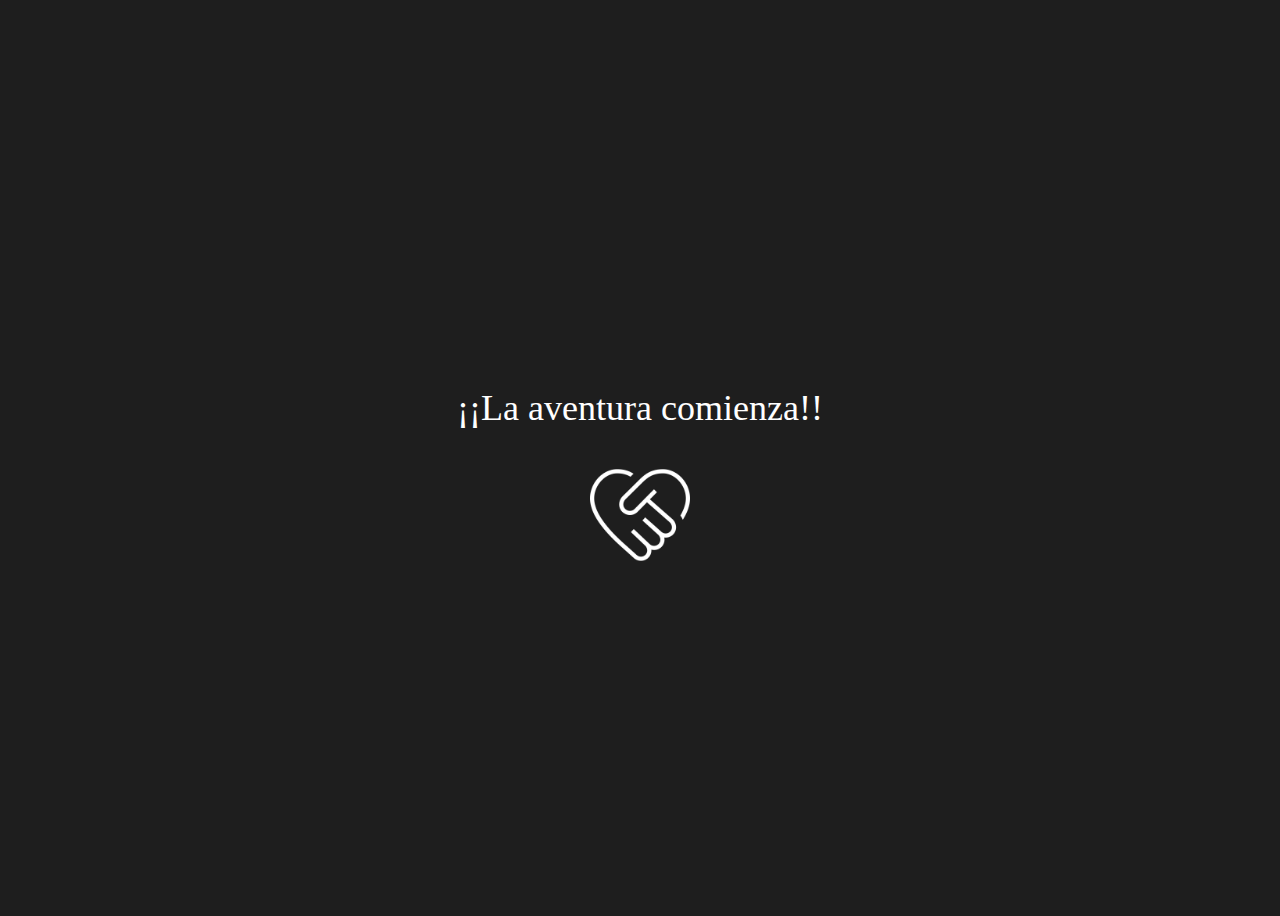
<file: Index.html>
<!-- pagina_espera.html -->
<!DOCTYPE html>
<html lang="es">
<head>
    <meta charset="UTF-8">
    <meta name="viewport" content="width=device-width, initial-scale=1.0">
    <title>Nuestro Matrimonio</title>
    <link rel="stylesheet" href="Estilo_Espera.css">
</head>
<body>
  <body>
    <p class="texto-espera">¡¡La aventura comienza!!</p>
    <img src="Fotos/Manos.png" alt="Corazón" class="imagen-espera">

<script src="Espera.js"></script>

</body>
</html>
</file>
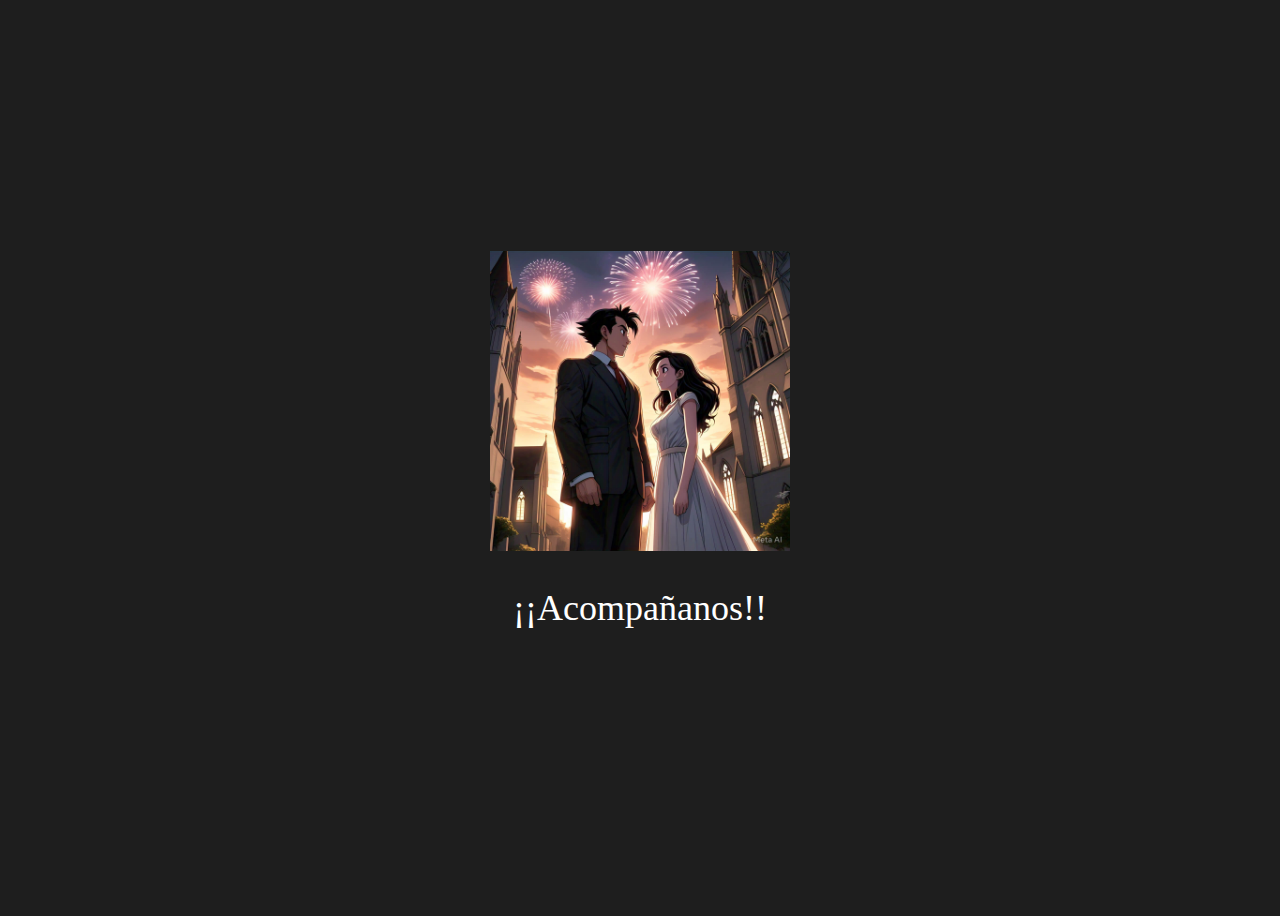
<file: Espera_1.html>
<!-- pagina_espera.html -->
<!DOCTYPE html>
<html lang="es">
<head>
    <meta charset="UTF-8">
    <meta name="viewport" content="width=device-width, initial-scale=1.0">
    <title>Nuestro Matrimonio</title>
    <link rel="stylesheet" href="Estilo_Espera.css">
</head>
<body>
  <body>
    <img src="Fotos/Espera_1.jpeg" alt="Espera" class="imagen-espera_1">
    <p class="texto-espera">¡¡Acompañanos!!</p>
<script src="Espera_1.js"></script>
</body>
</html>
</file>
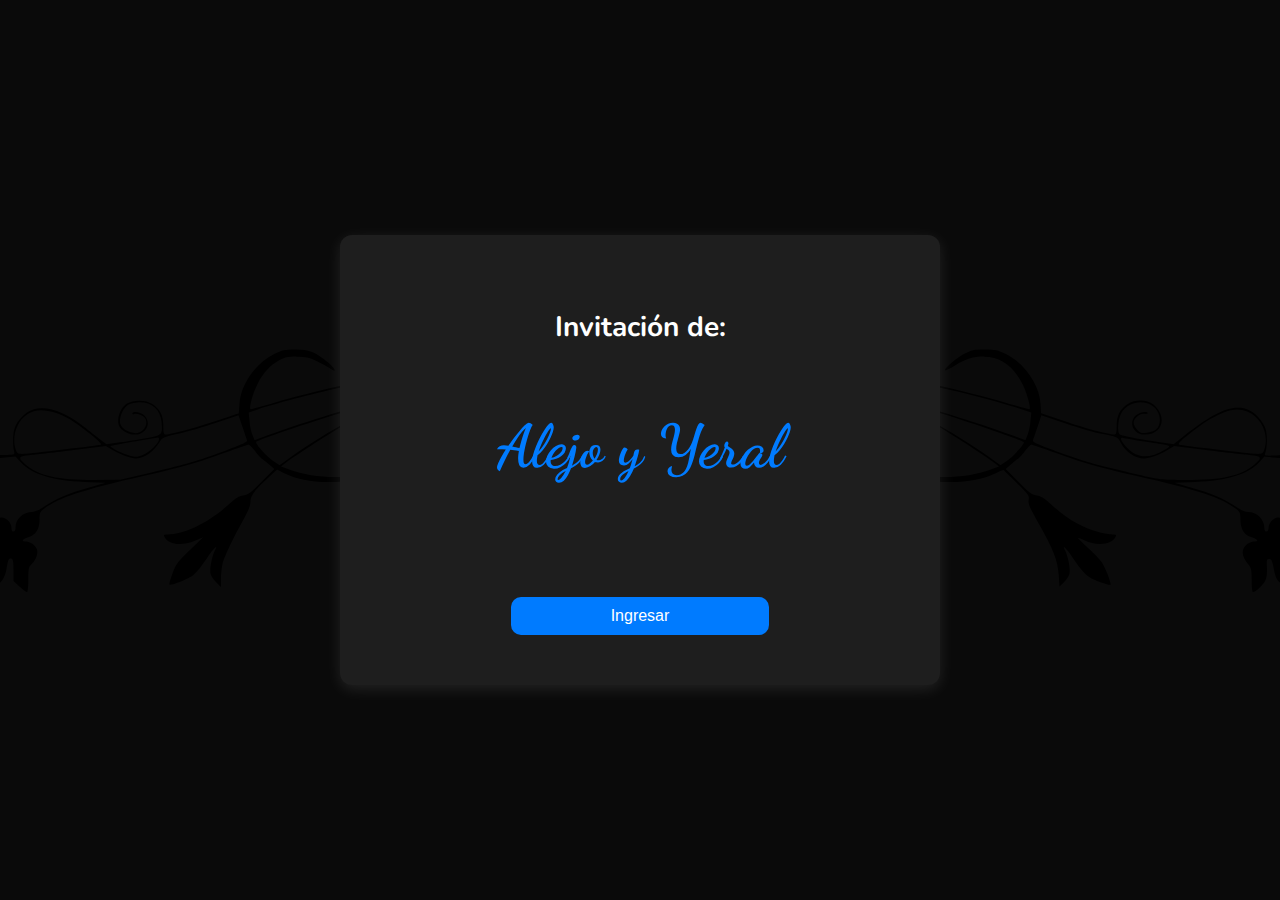
<file: Inicio.html>
<!DOCTYPE html>
<html lang="es">
<head>
    <meta charset="UTF-8">
    <meta name="viewport" content="width=device-width, initial-scale=1.0">
    <link rel="stylesheet" href="Estilo.css">
    <link rel="preconnect" href="https://fonts.googleapis.com">
    <link rel="preconnect" href="https://fonts.gstatic.com" crossorigin>
    <link href="https://fonts.googleapis.com/css2?family=Dancing+Script:wght@400..700&family=Nunito:ital,wght@0,200..1000;1,200..1000&display=swap" rel="stylesheet">
    <title>Nuestra boda</title>
</head>
<body>

      <div class="container">
        <h2>Invitación de:</h2>
        <h1>Alejo y Yeral</h1>
        <a href="Espera_1.html" class="button">Ingresar</a>
    </div>

</body>
</html>
</file>
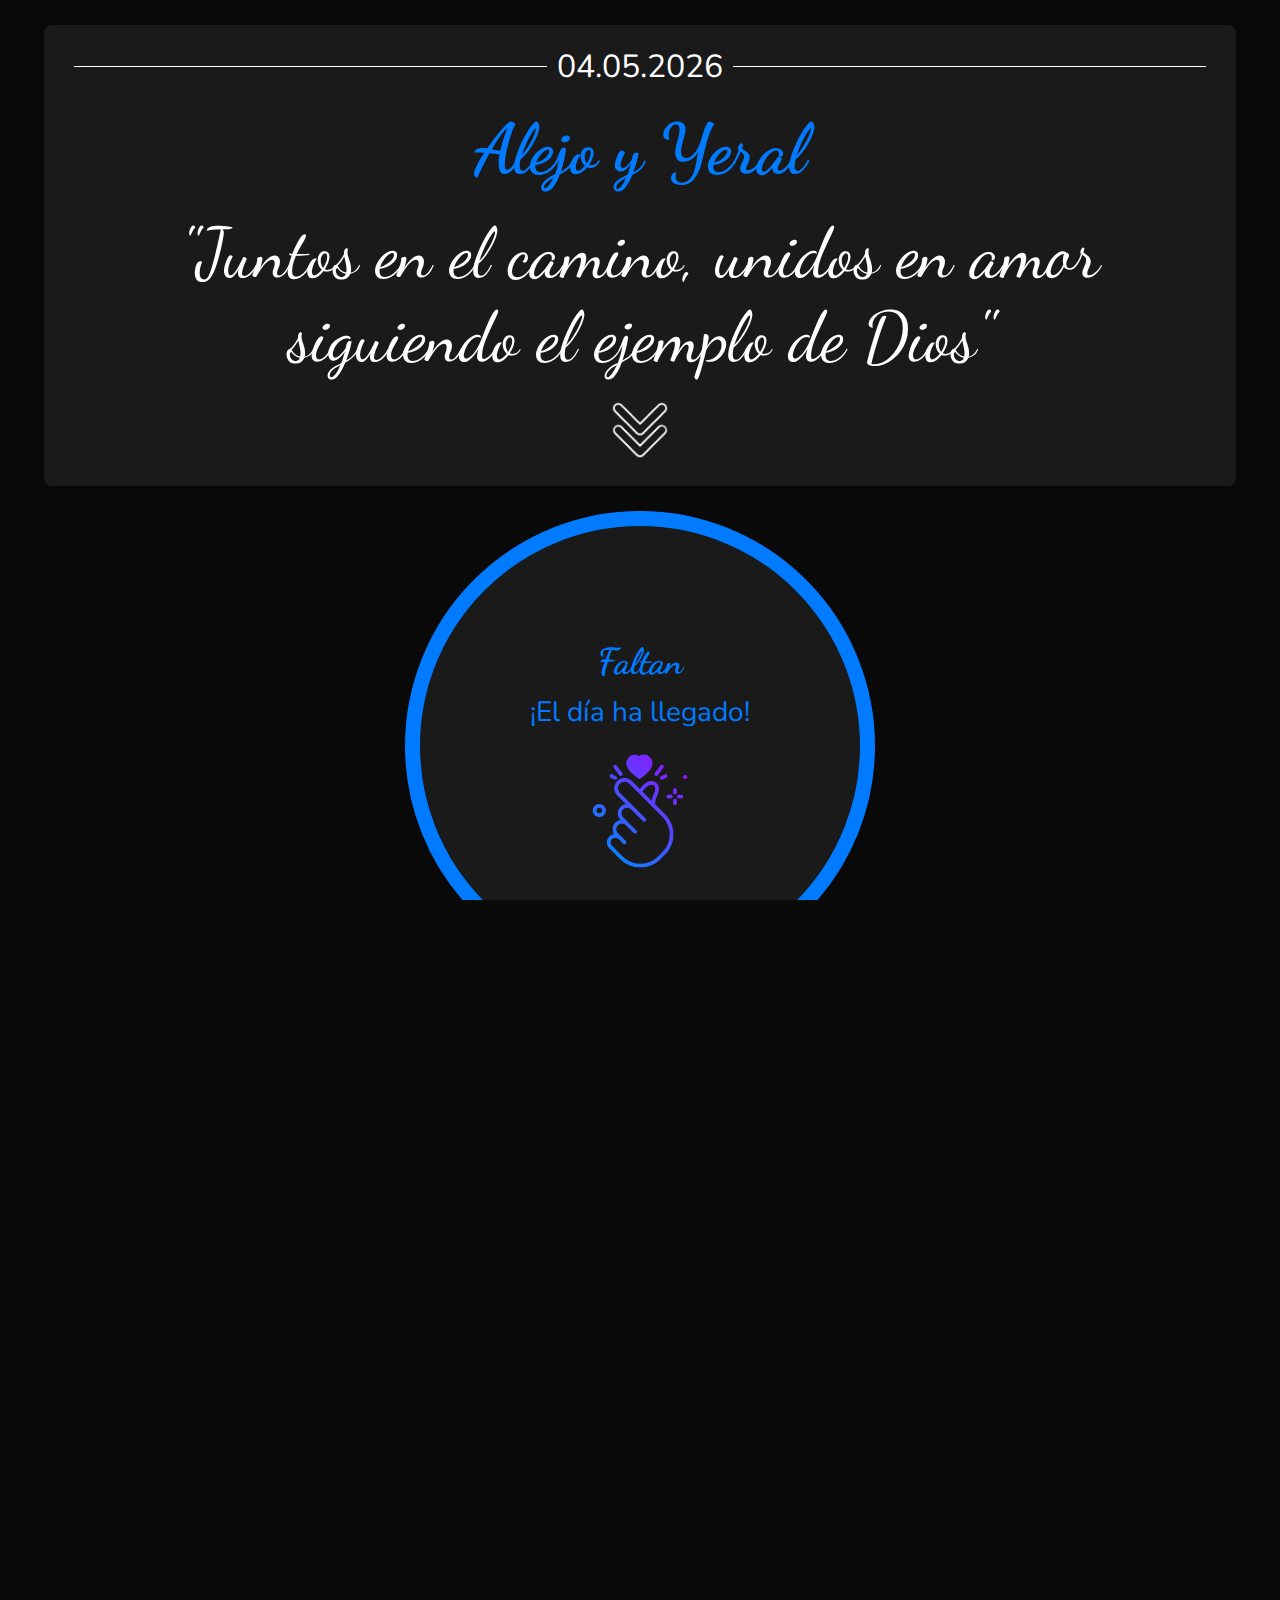
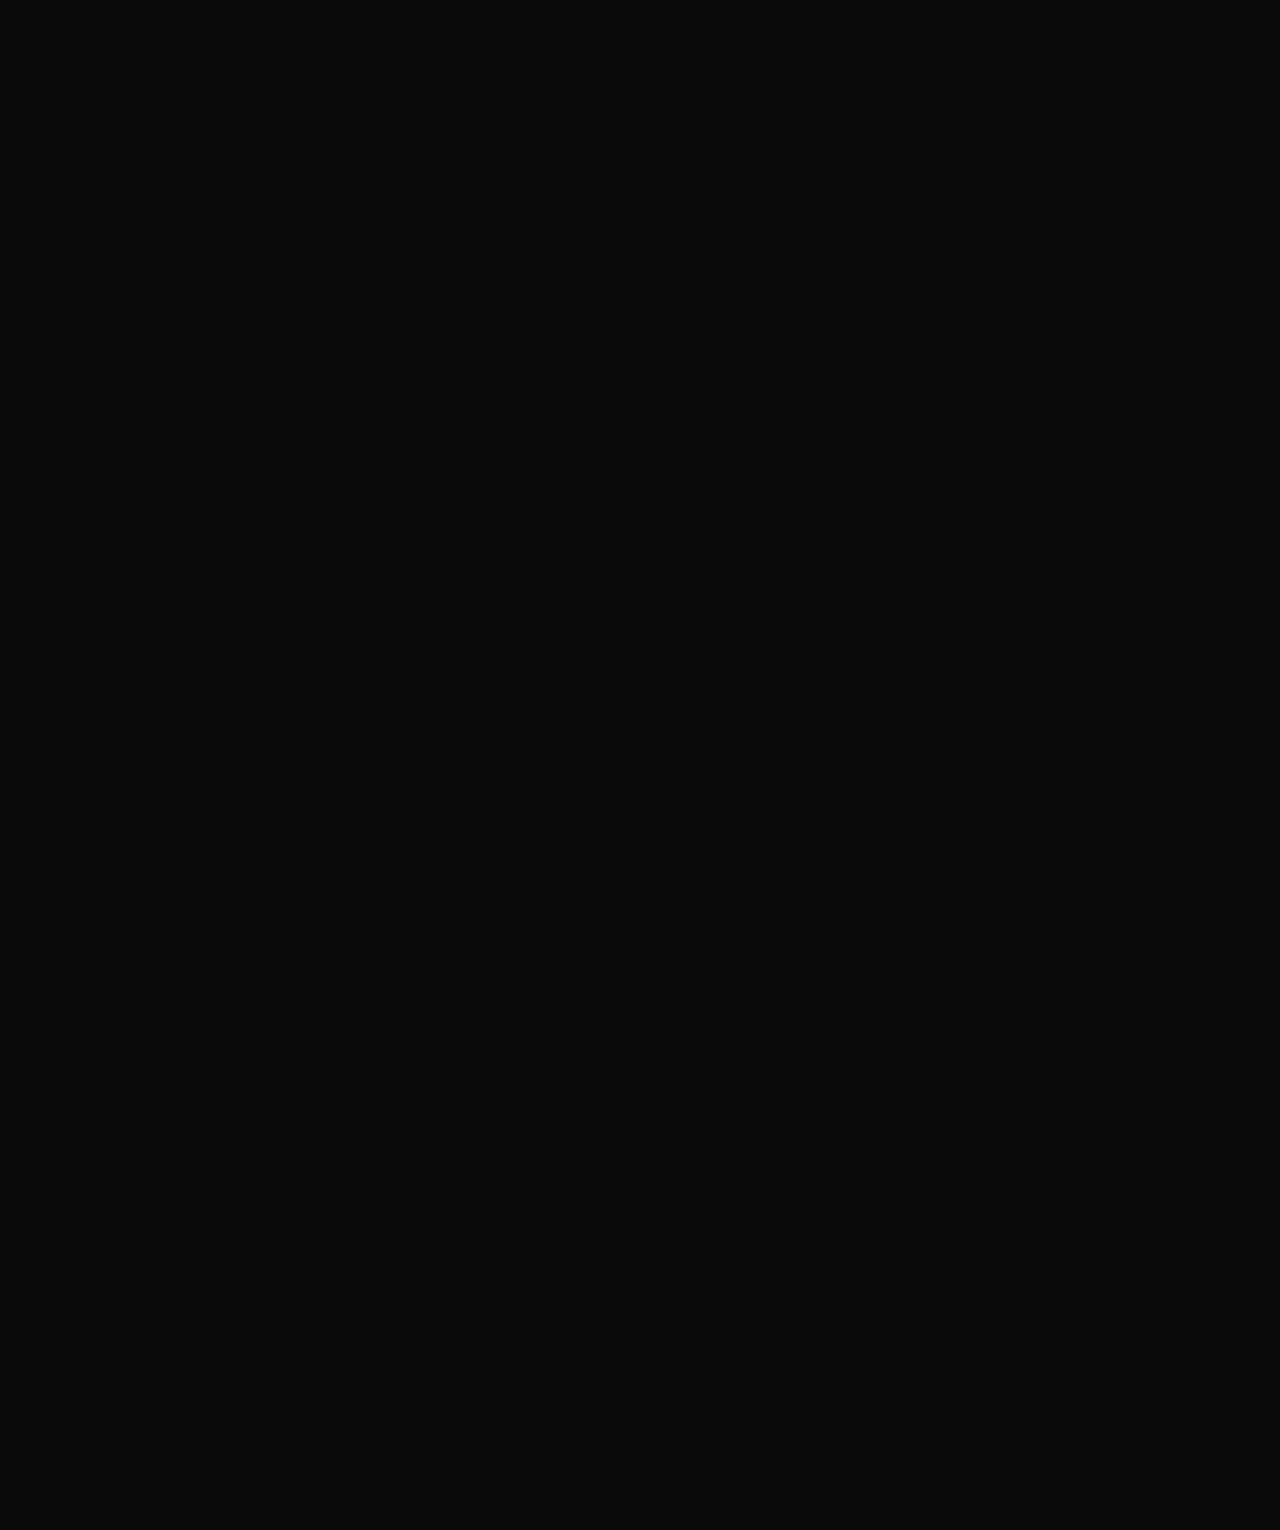
<file: Principal.html>
<!DOCTYPE html>
<html lang="es">
<head>
    <meta charset="UTF-8">
    <meta name="viewport" content="width=device-width, initial-scale=1.0">
    <link rel="preconnect" href="https://fonts.googleapis.com">
    <link rel="preconnect" href="https://fonts.gstatic.com" crossorigin>
    <link href="https://fonts.googleapis.com/css2?family=Dancing+Script:wght@400..700&family=Nunito:ital,wght@0,200..1000;1,200..1000&display=swap" rel="stylesheet">
    <title>Nuestra boda</title>
    <link rel="stylesheet" href="styles.css">
</head>
<body>

    <!-- Sección de Inicio -->
    <section id="inicio">
    <div class="fecha">
        <hr class="linea">
        <span class="fecha-evento">04.05.2026</span>
        <hr class="linea">
    </div>
    <h1 class="nombres">Alejo y Yeral</h1>
    <p class="frase-biblica">"Juntos en el camino, unidos en amor siguiendo el ejemplo de Dios"</p>
    <div class="flecha">
        <img src="Fotos/flecha-abajo.png" alt="Flecha hacia abajo" class="flecha-img" loading="lazy">
    </div>
</section>

<!-- Sección Cuenta Regresiva -->
<section id="cuenta-regresiva">
  <h2>Faltan</h2>
  <div id="contador">
      <div class="tiempo">
          <span id="dias" class="valor"></span>
          <span class="etiqueta">Días</span>
      </div>
      <div class="tiempo">
          <span id="horas" class="valor"></span>
          <span class="etiqueta">Hrs</span>
      </div>
      <div class="tiempo">
          <span id="minutos" class="valor"></span>
          <span class="etiqueta">Min</span>
      </div>
      <div class="tiempo">
          <span id="segundos" class="valor"></span>
          <span class="etiqueta">Seg</span>
      </div>
  </div>
  <img src="Fotos/corazon.png" alt="Corazón" id="corazon" loading="lazy">
</section>



    <!-- Sección Links -->
    <section id="links">
    <div class="contenedor-tarjetas">
        <!-- Tarjeta Ceremonia -->
        <div class="tarjeta">
            <div class="tarjeta-inner">
                <div class="tarjeta-front">
                    <h1>Ceremonia</h1>
                </div>
                <div class="tarjeta-back">
                    <h2>Ceremonia</h2>
                    <p><strong>Lugar:</strong> Parroquia Nuestra Señora del Luján</p>
                    <p><strong>Día:</strong> Sábado</p>
                    <p><strong>Fecha:</strong> 04 de Mayo de 2026</p>
                    <p><strong>Hora:</strong> 12:00 hrs</p>
                    <p><strong>Dirección:</strong> Carrera 73a # 64f-76, Bogotá</p>
                    <a href="https://www.waze.com/en/live-map/directions/co/bogota/bogota/parroquia-de-nuestra-senora-de-lujan.?place=ChIJhfxI42ybP44Rwzv4QxYK0rY" target="_blank" class="boton">
                        <img src="Fotos/waze.png" alt="Waze" class="icono">
                        ¿CÓMO LLEGAR?
                    </a>
                </div>
            </div>
        </div>

        <!-- Tarjeta Recepción -->
        <div class="tarjeta">
            <div class="tarjeta-inner">
                <div class="tarjeta-front">
                    <h1>Recepción</h1>
                </div>
                <div class="tarjeta-back">
                    <h2>Recepción</h2>
                    <p><strong>Lugar:</strong> Salón Comunal Sta Rosita</p>
                    <p><strong>Día:</strong> Sábado</p>
                    <p><strong>Fecha:</strong> 04 de Mayo de 2026</p>
                    <p><strong>Hora:</strong> 17:00 hrs</p>
                    <p><strong>Dirección:</strong> Carrera 92 # 73a-32</p>
                    <a href="#" class="boton">
                        <img src="Fotos/Check.png" alt="Confirmar" class="icono">
                        CONFIRMAR
                    </a>
                </div>
            </div>
        </div>
    </div>
</section>

    <!-- Sección de Fotos -->
  <section id="fotos_titulo">
      <div class="titulo-contenedor">
        <img src="Fotos/ruta.gif" alt="Imagen izquierda" class="imagen-lateral">
        <h1><b>Diario de nuestras aventuras</b></h1>
        <img src="Fotos/camara.gif" alt="Imagen derecha" class="imagen-lateral">
      </div>
      <div>
        <h3>Un minuto, un segundo, un instante que queda en la eternidad!!!</h3>
      </div>
   </section>
   
    <section id="fotos-tarjeta">
    <div class="galeria-tarjeta">
        <div class="foto-con-marco-tarjeta">
            <div class="foto-inner-tarjeta">
                <div class="foto-front-tarjeta">
                    <img src="Fotos/foto1.jpg" alt="Foto 1" loading="lazy">
                </div>
                <div class="foto-back-tarjeta">
                    <img src="Fotos/foto1.jpg" alt="Foto 1 opaca" class="opaca">
                    <p class="fecha">30 de abril de 2026</p>
                </div>
            </div>
        </div>
        <div class="foto-con-marco-tarjeta">
            <div class="foto-inner-tarjeta">
                <div class="foto-front-tarjeta">
                    <img src="Fotos/foto2.jpg" alt="Foto 2" loading="lazy">
                </div>
                <div class="foto-back-tarjeta">
                    <img src="Fotos/foto2.jpg" alt="Foto 2 opaca" class="opaca">
                    <p class="fecha">30 de abril de 2026</p>
                </div>
            </div>
        </div>
        <div class="foto-con-marco-tarjeta">
            <div class="foto-inner-tarjeta">
                <div class="foto-front-tarjeta">
                    <img src="Fotos/foto3.jpg" alt="Foto 3" loading="lazy">
                </div>
                <div class="foto-back-tarjeta">
                    <img src="Fotos/foto3.jpg" alt="Foto 3 opaca" class="opaca">
                    <p class="fecha">30 de abril de 2026</p>
                </div>
            </div>
        </div>
        <div class="foto-con-marco-tarjeta">
            <div class="foto-inner-tarjeta">
                <div class="foto-front-tarjeta">
                    <img src="Fotos/foto4.jpg" alt="Foto 4" loading="lazy">
                </div>
                <div class="foto-back-tarjeta">
                    <img src="Fotos/foto4.jpg" alt="Foto 4 opaca" class="opaca">
                    <p class="fecha">30 de abril de 2026</p>
                </div>
            </div>
        </div>
        <div class="foto-con-marco-tarjeta">
            <div class="foto-inner-tarjeta">
                <div class="foto-front-tarjeta">
                    <img src="Fotos/foto5.jpg" alt="Foto 5" loading="lazy">
                </div>
                <div class="foto-back-tarjeta">
                    <img src="Fotos/foto5.jpg" alt="Foto 5 opaca" class="opaca">
                    <p class="fecha">30 de abril de 2026</p>
                </div>
            </div>
        </div>
        <div class="foto-con-marco-tarjeta">
            <div class="foto-inner-tarjeta">
                <div class="foto-front-tarjeta">
                    <img src="Fotos/foto6.jpg" alt="Foto 6" loading="lazy">
                </div>
                <div class="foto-back-tarjeta">
                    <img src="Fotos/foto6.jpg" alt="Foto 6 opaca" class="opaca">
                    <p class="fecha">30 de abril de 2026</p>
                </div>
            </div>
        </div>
        <div class="foto-con-marco-tarjeta">
            <div class="foto-inner-tarjeta">
                <div class="foto-front-tarjeta">
                    <img src="Fotos/foto7.jpg" alt="Foto 7" loading="lazy">
                </div>
                <div class="foto-back-tarjeta">
                    <img src="Fotos/foto7.jpg" alt="Foto 7 opaca" class="opaca">
                    <p class="fecha">30 de abril de 2026</p>
                </div>
            </div>
        </div>
        <div class="foto-con-marco-tarjeta">
            <div class="foto-inner-tarjeta">
                <div class="foto-front-tarjeta">
                    <img src="Fotos/foto8.png" alt="Foto 8" loading="lazy">
                </div>
                <div class="foto-back-tarjeta">
                    <img src="Fotos/foto8.png" alt="Foto 8 opaca" class="opaca">
                    <p class="fecha">30 de abril de 2026</p>
                </div>
            </div>
        </div>
        <div class="foto-con-marco-tarjeta">
            <div class="foto-inner-tarjeta">
                <div class="foto-front-tarjeta">
                    <img src="Fotos/foto9.jpg" alt="Foto 9" loading="lazy">
                </div>
                <div class="foto-back-tarjeta">
                    <img src="Fotos/foto9.jpg" alt="Foto 9 opaca" class="opaca">
                    <p class="fecha">30 de abril de 2026</p>
                </div>
            </div>
        </div>
        <div class="foto-con-marco-tarjeta">
            <div class="foto-inner-tarjeta">
                <div class="foto-front-tarjeta">
                    <img src="Fotos/foto10.jpg" alt="Foto 10" loading="lazy">
                </div>
                <div class="foto-back-tarjeta">
                    <img src="Fotos/foto10.jpg" alt="Foto 10 opaca" class="opaca">
                    <p class="fecha">30 de abril de 2026</p>
                </div>
            </div>
        </div>

    </div>
    <div class="botones-tarjeta">
        <button class="boton-izquierda-tarjeta" onclick="deslizarIzquierdatarjeta()">⟨</button>
        <button class="boton-derecha-tarjeta" onclick="deslizarDerechatarjeta()">⟩</button>
    </div>
</section>


    <!-- Sección de Recomendaciones -->
    <section id="Tips">
      <h2>Tips</h2>
      <p>Consejos para una experiencia unica:</p>
      <div class="grid">
          <div class="card-container">
              <div class="card">
                  <div class="card-inner">
                      <div class="card-front">Tips Hombres</div>
                      <div class="card-back">Se solicita a los Caballeros vestimenta formal para verlos  guapos y cómodos.</div>
                  </div>
              </div>
              <div class="card">
                  <div class="card-inner">
                      <div class="card-front">Tips Mujeres</div>
                      <div class="card-back">Se le solicita a las Damas llegar elegantes hermosas coquetas pero sobre todo cómodas.</div>
                  </div>
              </div>
              <div class="card">
                  <div class="card-inner">
                      <div class="card-front">Agéndate</div>
                      <div class="card-back">Revisa el itinerario con anticipación</div>
                  </div>
              </div>
          </div>
          <div class="card-container">
              <div class="card">
                  <div class="card-inner">
                      <div class="card-front">Play list</div>
                      <div class="card-back">Queremos que nuestra boda sea inolvidable. Ayudanos a crear la play list perfecta.</div>
                  </div>
              </div>
              <div class="card">
                  <div class="card-inner">
                      <div class="card-front">Tip 2</div>
                      <div class="card-back">Lleva protector solar</div>
                  </div>
              </div>
              <div class="card">
                  <div class="card-inner">
                      <div class="card-front">Tip 3</div>
                      <div class="card-back">Disfruta cada momento</div>
                  </div>
              </div>
          </div>
      </div>
  </section>

    <!-- Sección de Regalos -->
    <section id="regalos">
        <h2>Lista de Regalos</h2>
        <p>Tu presencia es nuestro mejor regalo, pero si deseas hacernos un detalle especial, aquí algunas sugerencias.</p>
    </section>

    <!-- Sección de Compartir Fotos -->
    <section id="compartir-fotos">
        <h2>Comparte tus Fotos</h2>
        <p>Sube tus fotos y momentos especiales con nosotros. Dice esposa que se crea un album</p>
        <button>Subir Foto</button>
    </section>

    <!-- Menú de navegación -->
    <nav>
        <ul>
            <li><a href="#inicio">Inicio</a></li>
            <li><a href="#cuenta-regresiva">Cuenta Regresiva</a></li>
            <li><a href="#links">Links</a></li>
            <li><a href="#fotos">Fotos</a></li>
            <li><a href="#invitacion">Invitación</a></li>
            <li><a href="#recomendaciones">Recomendaciones</a></li>
            <li><a href="#regalos">Regalos</a></li>
            <li><a href="#compartir-fotos">Compartir Fotos</a></li>
        </ul>
    </nav>
<script src="script.js"></script>
<script src="carrusel_2.js"></script>


</body>
</html>
</file>
<file: Estilo_Espera.css>
:root {
  --gris-oscuro: #1E1E1E;
}

body {
  background: var(--gris-oscuro) no-repeat center top;
  display: flex;
  justify-content: center;
  align-items: center;
  height: 100vh;
  flex-direction: column;
}

.imagen-espera {
  max-width: 15%;
  height: auto;
  animation: latido 1s infinite;
}

.imagen-espera_1 {
  max-width: 40%;
  height: auto;
  animation: latido 1s infinite;
}

@keyframes latido {
  0% {
    transform: scale(1);
  }
  50% {
    transform: scale(1.1);
  }
  100% {
    transform: scale(1);
  }
}

.texto-espera {
  color: #fff;
  font-family: "Nunito", serif;
  font-size: 36px; /* Establece un tamaño de fuente por defecto */
  margin-top: 36px;
 }

/* Media query para pantallas grandes (más de 800px) */
@media (min-width: 800px) {
  .imagen-espera {
    max-width: 100px; /* Reduce el tamaño de la imagen */
    height: auto;
  }
  
  .imagen-espera_1 {
    max-width: 300px; /* Reduce el tamaño de la imagen */
    height: auto;
  }

  .texto-espera {
    font-family: "Nunito", serif;
    font-size: 36px !important; /* Utiliza !important para forzar el cambio de tamaño */
    margin-top: 36px;
  }
}

/* Media query para pantallas pequeñas (menos de 768px) */
@media (max-width: 768px) {
  .imagen-espera {
    max-width: 20%;
    height: auto;
  }
  
  .imagen-espera_1 {
    max-width: 50%;
    height: auto;
  }
  
  .texto-espera {
    font-family: "Nunito", serif;
    font-size: 28px !important; /* Aumenta el tamaño de la fuente para pantallas pequeñas */
    margin-top: 28px !important;
  }
}

/* Media query para pantallas muy pequeñas (menos de 480px) */
@media (max-width: 480px) {
  .imagen-espera {
    max-width: 25%;
    height: auto;
  }
  
  .imagen-espera_1 {
    max-width: 60%;
    height: auto;
  }
  
  .texto-espera {
    font-family: "Nunito", serif;
    font-size: 28px !important; /* Aumenta el tamaño de la fuente para pantallas pequeñas */
    margin-top: 28px !important;
  }
}
</file>
<file: Estilo.css>
/* Paleta de colores */
:root {
    --negro: #0A0A0A;
    --blanco: #FFFFFF;
    --azul-electrico: #007BFF;
    --gris-oscuro: #1E1E1E;
    --celeste: #66C2FF;
}

/* Fondo con imagen de flores */
body {
    background: var(--negro) url('Fotos/Flores.svg') no-repeat center top; /* Asegúrate de que la ruta sea correcta */
    background-size: cover; /* La imagen cubre todo el fondo */
    background-attachment: fixed; /* La imagen se mantiene fija al hacer scroll */
    background-position: center top; /* Centrar la imagen en la parte superior */
    color: var(--blanco);
    font-family: 'Lato', sans-serif;
    margin: 0;
    padding: 0;
    display: flex;
    flex-direction: column;
    justify-content: center; /* Centrar verticalmente */
    align-items: center; /* Centrar horizontalmente */
    min-height: 100vh; /* Asegura que el body ocupe toda la altura de la ventana */
    text-align: center;
}

/* Contenedor principal */
.container {
    background: var(--gris-oscuro);
    max-width: 90%; /* Se adapta a la pantalla */
    width: 500px; /* Máximo tamaño */
    padding: 50px;
    border-radius: 12px;
    box-shadow: 0px 4px 15px rgba(255, 255, 255, 0.1);
    position: relative;
    margin-top: 20px; /* Ajusta el margen superior si es necesario */
}

/* Estilos para H2 */
h2 {
    font-family: "Nunito", serif;
    font-weight: 700;
    font-size: 28px;
    color: var(--blanco);
}

/* Estilos para H1 */
h1 {
    font-family: "Dancing Script", serif;
    font-size: 60px;
    color: var(--azul-electrico);
    height: 120px;
    display: flex;
    justify-content: center;
    align-items: center;
}

/* Botón estilizado */
.button {
  display: inline-block;
  padding: 10px 100px;
  background-color: var(--azul-electrico);
  color: var(--blanco);
  text-decoration: none;
  border-radius: 10px;
  transition: background-color 0.3s ease;
  margin-top: 50px;
}

/* Efecto hover en botón */
.button:hover {
      background-color: var(--celeste);
}

/* Diseño responsive */
@media (max-width: 768px) {
    .container {
        width: 90%;
        padding: 30px;
        margin-top: 20px; /* Ajusta el margen superior si es necesario */
    }

    h1 {
        font-size: 45px;
        height: auto;
    }

    h2 {
        font-size: 24px;
    }

    .button {
        font-size: 18px;
        padding: 15px 30px;
    }
}
</file>
<file: styles.css>
/* Definición de variables de color */
:root {
    --negro: #0A0A0A;
    --blanco: #FFFFFF;
    --azul-electrico: #007BFF;
    --gris-oscuro: #1E1E1E;
    --celeste: #66C2FF;
}

/* Estilos generales */
body {
    margin: 0;
    font-family: 'Nunito', sans-serif;
    color: var(--blanco);
    background: var(--negro);
    background-size: 100%;
    width: 100%;
    height: 100vh;
    overflow-x: hidden;
}

/* Animación de fondo dinámico */
@keyframes fondo-dinamico {
    0%, 50% {
        background-image: url('Fotos/Fondo_Index.jpg');
        background-position: center;
    }
    75%, 100% {
        background-image: url('Fotos/Fondo_Index2.jpg');
        background-position: center;
    }
}

/* Estilos de las secciones */
section {
    padding: 20px;
    margin: 20px;
    background-color: rgba(30, 30, 30, 0.8); /* Color #1E1E1E con 80% de opacidad */
    border-radius: 8px;
    box-shadow: 0 4px 8px rgba(0, 0, 0, 0.2);
}

/* Estilos de la sección de inicio */
#inicio {
    width: 70%; /* Establece el ancho de la sección al 70% */
    margin: 20px auto; /* Centra la sección horizontalmente */
    text-align: center; /* Centra el contenido */
}

.fecha {
    display: flex;
    align-items: center;
    justify-content: center;
    margin-bottom: 20px; /* Espaciado inferior */
}

.linea {
    flex: 1; /* Hace que las líneas ocupen el espacio disponible */
    border: 0;
    border-top: 1px solid var(--blanco); /* Línea delgada blanca */
    margin: 0 10px; /* Espaciado entre la línea y la fecha */
}

.fecha-evento {
    font-family: 'Nunito', sans-serif; /* Tipo de letra Nunito */
    font-size: 28px; /* Tamaño de fuente 28px */
    color: var(--blanco); /* Color blanco */
}

.nombres {
    font-family: 'Dancing Script', cursive; /* Tipo de letra Dancing Script */
    font-size: 60px; /* Tamaño de fuente 60px */
    color: var(--azul-electrico); /* Color azul eléctrico */
    margin: 20px 0; /* Espaciado superior e inferior */
}

.frase-biblica {
    font-family: 'Dancing Script', cursive; /* Tipo de letra Dancing Script */
    font-size: 60px; /* Tamaño de fuente 60px */
    color: var(--blanco); /* Color blanco */
    margin: 20px 0; /* Espaciado superior e inferior */
}

.frase-biblica::before {
    color: var(--azul-electrico); /* Color azul eléctrico */
}

.frase-biblica::after {
    content: close-quote; /* Comillas de cierre */
    color: var(--azul-electrico); /* Color azul eléctrico */
}

.flecha {
    margin-top: 20px; /* Espaciado superior */
}

.flecha-img {
    width: 50px; /* Ajusta el tamaño de la flecha */
    height: auto; /* Mantiene la proporción de la imagen */
    animation: subir-bajar 1s infinite; /* Efecto de subir y bajar */
}

@keyframes subir-bajar {
    0% { transform: translateY(0); }
    50% { transform: translateY(-10px); }
    100% { transform: translateY(0); }
}

/* Estilos para la sección de cuenta regresiva */
#cuenta-regresiva {
    width: 350px;
    height: 350px;
    border-radius: 50%;
    border: 15px solid var(--azul-electrico);
    display: flex;
    flex-direction: column;
    align-items: center;
    justify-content: center;
    text-align: center;
    background-color: rgba(30, 30, 30, 0.8);
    box-shadow: 0 4px 8px rgba(0, 0, 0, 0.2);
    margin: 20px auto;
}

#cuenta-regresiva h2 {
    font-family: 'Dancing Script', cursive;
    font-size: 40px;
    color: var(--azul-electrico);
    margin-bottom: 10px;
}

#contador {
    font-family: 'Nunito', sans-serif;
    font-size: 28px;
    color: var(--azul-electrico);
    display: flex; /* Organiza los elementos en fila */
    justify-content: center; /* Centra los elementos */
    gap: 20px; /* Espacio entre cada unidad de tiempo */
}

.tiempo {
    display: flex;
    flex-direction: column; /* Organiza los valores en columna */
    align-items: center; /* Centra los valores y etiquetas */
}

.valor {
  font-family: 'Nunito', sans-serif;
  font-size: 28px;
  color: var(--blanco);
}

.etiqueta {
  font-family: 'Dancing Script', cursive;
  font-size: 28px; /* Tamaño grande para los números */
  font-weight: bold;
  color: var(--azul-electrico);

}

#contador span {
    font-weight: bold;
}

#corazon {
    width: 30%;
    height: auto;
    margin-top: 10px;
    animation: latido 1s infinite;
}

@keyframes latido {
    0%, 100% { transform: scale(1); }
    50% { transform: scale(1.2); }
}

/* Estilos para la sección de tarjetas */
#links {
    text-align: center;
    width: 100%;
    background: none; /* Quita el fondo */
}

.contenedor-tarjetas {
    display: flex;
    justify-content: center;
    flex-wrap: wrap;
    gap: 120px;
    margin: 30px;
}

/* Tarjetas Interactivas */
.tarjeta {
    width: 300px;
    height: 350px;
    perspective: 1000px;
    
}

.tarjeta-inner {
    width: 100%;
    height: 100%;
    position: relative;
    transform-style: preserve-3d;
    transition: transform 0.6s;
}

.tarjeta:hover .tarjeta-inner {
    transform: rotateY(180deg);
}

/* Lado Frontal */
.tarjeta-front, .tarjeta-back {
    width: 100%;
    height: 100%;
    position: absolute;
    backface-visibility: hidden;
    display: flex;
    align-items: center;
    justify-content: center;
    flex-direction: column;
    border-radius: 10px;
    box-shadow: 0 6px 10px rgba(0, 0, 0, 0.15);
    padding: 20px;
    text-align: center;
    font-family: 'Nunito', sans-serif;
    color: var(--blanco);
}

.tarjeta-front {
    background-color: rgba(40, 40, 40, 0.8);
    border: 4px solid var(--azul-electrico);
}

.tarjeta-back {
    background-color: rgba(40, 40, 40, 0.8);
    color: var(--negro);
    transform: rotateY(180deg);
    border: 4px solid var(--azul-electrico);
}

/* Estilos del Título */
.tarjeta-front h1 {
    background-image: url('Fotos/Cinta.png');
    background-size: 45% auto;
    background-repeat: no-repeat;
    background-position: center;
    color: var(--azul-electrico);
    font-family: 'Dancing Script', cursive;
    font-size: 32px;
    padding: 30px 50px;
    display: inline-block;
    width: 100%;
    text-align: center;
    animation: wave 2s linear infinite;
}

/* Animación del título */
@keyframes wave {
    0% {
        background-position: calc(50% + 10px) center;
        transform: translateY(0);
    }
    50% {
        background-position: calc(50% + 10px) center;
        transform: translateY(0);
    }
    100% {
        background-position: calc(50% + 10px) center;
        transform: translateY(0);
    }
}

/* Lado Posterior */
.tarjeta-back h2 {
    font-family: 'Dancing Script', cursive;
    font-size: 28px;
    color: var(--azul-electrico);
}

.tarjeta-back p {
    font-size: 18px;
    margin: 5px 0;
    color: var(--blanco)
}

.tarjeta-back p strong {
    color: var(--azul-electrico);
    font-family: 'Dancing Script', cursive;
    font-size: 22px;
}

/* Botón */
.boton {
    display: inline-block;
    padding: 10px 60px;
    background-color: var(--azul-electrico);
    color: var(--blanco);
    text-decoration: none;
    border-radius: 10px;
    transition: background-color 0.3s ease;
    margin-top: 15px;
}

.boton:hover {
    background-color: var(--celeste);
}

/* Iconos */
.icono {
    width: 20px;
    height: 20px;
    margin-right: 10px;
}

/*Titulo de las fotos*/

#fotos_titulo {
    background-color: rgba(40, 40, 40, 0.8);
    border: 4px solid rgba(0, 123, 255, 0.5);
   width: 80%;
    height: 10%;
    margin: 0 auto; /* Centra el elemento */
    text-align: center;
  }
  
  #fotos_titulo h1 {
    color: var(--azul-electrico);
    font-family: 'Dancing Script', cursive;
    font-size: 40px;
    font-weight: bold; /* Agrega negrilla */
  }
  
  #fotos_titulo .titulo-contenedor {
    display: flex;
    align-items: center;
    justify-content: center;
  }
  
  #fotos_titulo .imagen-lateral {
    width: 7.5%; /* Ajusta el ancho de la imagen */
    height: 7.5%; /* Ajusta el alto de la imagen */
    margin: 0 20px; /* Ajusta el margen entre la imagen y el título */
  }
  
  #fotos_titulo h3 {
    color: var(--blanco);
    font-family: 'Nunito', sans-serif;
    font-size: 20px;
    font-weight: bold; /* Agrega negrilla */
  }
  
  /*Fotos */
#fotos-tarjeta{
    background: none;
  }
  
  .galeria-tarjeta {
    display: flex;
    overflow: hidden;
    width: 100%;
    gap: -10px; /* Reduce el espacio entre imágenes a -10px */
  }
  
  .foto-con-marco-tarjeta {
    perspective: 1000px;
    width: 300px; /* Se ajusta al nuevo tamaño */
    height: 300px;
    position: relative;
    flex-shrink: 0;
    margin: 0 -20px; /* Ajusta el margen entre imágenes */
  }
  
  .foto-inner-tarjeta {
    width: 100%;
    height: 100%;
    position: relative;
    transform-style: preserve-3d;
    transition: transform 1.5s ease-in-out;
  }
  
  .foto-con-marco-tarjeta:hover .foto-inner-tarjeta {
    transform: rotateY(180deg);
  }
  
  /* 🔹 Ajuste de ambas caras para que ocupen el mismo espacio */
  .foto-front-tarjeta, .foto-back-tarjeta {
    width: 100%;
    height: 100%;
    position: absolute;
    backface-visibility: hidden;
    display: flex;
    align-items: center;
    justify-content: center;
    flex-direction: column;
    border-radius: 10px;
    border: 4px solid #007BFF; /* Borde azul eléctrico en ambos lados */
    box-sizing: border-box; /* Asegura que el borde no afecte el tamaño */
  }
  
  /* 🔹 Ajuste del tamaño de imagen */
  .foto-front-tarjeta img,
  .foto-back-tarjeta img {
    width: 100%;
    height: 100%;
    object-fit: cover;
    border-radius: 6px; /* Para evitar que el borde azul desaparezca */
  }
  
  /* 🔹 Ajuste de la parte trasera */
  .foto-back-tarjeta {
    background-color: rgba(0, 0, 0, 0.7);
    transform: rotateY(180deg);
  }
  
  /* Imagen opaca en la parte trasera */
  .foto-back-tarjeta .opaca {
    width: 100%;
    height: 100%;
    object-fit: cover;
    opacity: 0.3;
    position: absolute;
  }
  
  /* 🔹 Ajuste del texto de la fecha */
  .foto-back-tarjeta .fecha {
    font-size: 18px;
    font-family: 'Dancing Script', cursive;
    color: white;
    position: relative;
    z-index: 2;
  }
  
  /* Botones */
  .botones-tarjeta {
    display: flex;
    justify-content: space-between;
    margin-top: 20px;
  }
  
  .boton-izquierda-tarjeta, .boton-derecha-tarjeta {
    background-color: var(--azul-electrico);
    color: var(--blanco);
    border: none;
    padding: 10px 20px;
    font-size: 24px;
    cursor: pointer;
  }
  
  .boton-izquierda-tarjeta:hover, .boton-derecha-tarjeta:hover {
    background-color: var(--celeste);
  }
  
  .giro-automatico .foto-inner-tarjeta {
    transform: rotateY(180deg);
    transition: transform 0.8s ease-in-out;
  }

/* Media queries */

/* Pantallas pequeñas */
@media (max-width: 479px) {
    body {
        animation: fondo-dinamico 2s infinite alternate;
        background-size: cover;
        background-position: center;
        
}

html, body {
    overflow-x: hidden;
    max-width: 100%;
}

#inicio {
    width: 90%;
    margin: 10px auto;
}

.fecha-evento {
    font-size: 18px;
}

.nombres {
    font-size: 40px;
}

.frase-biblica {
    font-size: 40px;
}

.flecha-img {
    width: 30px;
}

#cuenta-regresiva {
    width: 250px;
    height: 250px;
    font-size: 18px;
}

#cuenta-regresiva h2 {
    font-size: 24px;
}

.valor, .etiqueta {
    font-size: 18px;
}

#contador {
    gap: 10px;
}

#corazon {
    width: 20%;
}

/*Tarjetas*/

#links {
    text-align: center;
    width: 70%;
    
}

.contenedor-tarjetas {
    flex-direction: column;
    align-items: center;
    max-width: 90%; /* Ajusta el ancho según tus necesidades */
    margin: 0 auto; /* Agrega esto */
  } 

.tarjeta {
    width: 90%;
    height: 330px;
    margin-left: 10px; /* Ajusta el margen según sea necesario */
    margin-bottom: 20px;
}


.tarjeta-inner {
    transform-style: preserve-3d;
  }

  .tarjeta:hover .tarjeta-inner {
    transform: rotateY(180deg);
  }

  
.tarjeta-front h1 {
    font-size: 26px;
    padding: 25px 40px;
}

.tarjeta-back h2 {
    font-size: 22px;
}

.tarjeta-back p {
    font-size: 16px;
}

.boton {
    padding: 10px 50px;
    font-size: 12px;
}

/*Titulo fotos*/
#fotos_titulo {
    width: 90%;
    height: 15%;
    font-size: 14px;
  }

  #fotos_titulo h1 {
    font-size: 24px;
  }

  #fotos_titulo .imagen-lateral {
    width: 5%;
    height: 5%;
    margin: 0 10px;
  }

  #fotos_titulo h3 {
    font-size: 16px;
  }

 
  /*Fotos*/
  .galeria-tarjeta {
    overflow-x: auto;
    overflow-y: hidden;
    white-space: nowrap;
  }

  .foto-con-marco-tarjeta {
    display: inline-block;
    width: 300px; /* Ajusta el ancho de la foto */
    height: 200px;
    margin: 20px 10px;
  }

  .botones-tarjeta {
    flex-direction: row;
  }

  .boton-izquierda-tarjeta, .boton-derecha-tarjeta {
    width: auto;
    margin: 10px;
  }
}
    

/* Pantallas medianas */
@media (min-width: 480px) and (max-width: 767px) {
    body {
        animation: fondo-dinamico 6s infinite alternate;
        background-size: cover;
        background-position: center;
        
    }
    html, body {
        overflow-x: hidden;
        max-width: 100%;
    }
   
    #inicio {
        width: 90%;
        margin: 15px auto;
    }
    
    .fecha-evento {
        font-size: 22px;
    }
    
    .nombres {
        font-size: 50px;
    }
    
    .frase-biblica {
        font-size: 50px;
    }
    
    .flecha-img {
        width: 40px;
    }

    #cuenta-regresiva {
        width: 300px;
        height: 300px;
        font-size: 20px;
    }
    
    #cuenta-regresiva h2 {
        font-size: 28px;
    }
    
    .valor, .etiqueta {
        font-size: 20px;
    }
    
    #contador {
        gap: 15px;
    }
    
    #corazon {
        width: 25%;
    }

    /*Tarjeta*/
    .contenedor-tarjetas {
        flex-direction: column;
        align-items: center;
        max-width: 300px; /* Ajusta el ancho según tus necesidades */
        margin: 0 auto; /* Agrega esto */
      } 
    
    .tarjeta {
        width: 280px;
        height: 330px;
        margin-left: 10px; /* Ajusta el margen según sea necesario */
        margin-bottom: 20px;
    }
    
    
    .tarjeta-inner {
        transform-style: preserve-3d;
      }
    
      .tarjeta:hover .tarjeta-inner {
        transform: rotateY(180deg);
      }

      
    .tarjeta-front h1 {
        font-size: 26px;
        padding: 25px 40px;
    }
    
    .tarjeta-back h2 {
        font-size: 22px;
    }
    
    .tarjeta-back p {
        font-size: 16px;
    }
    
    .boton {
        padding: 10px 50px;
        font-size: 16px;
    }

    /*Titulo fotos*/
    #fotos_titulo {
        width: 80%;
        height: 12%;
        font-size: 16px;
      }
    
      #fotos_titulo h1 {
        font-size: 28px;
      }
    
      #fotos_titulo .imagen-lateral {
        width: 6%;
        height: 6%;
        margin: 0 15px;
      }
    
      #fotos_titulo h3 {
        font-size: 18px;
      }

      /*Fotos*/

      .galeria-tarjeta {
        flex-wrap: wrap;
      }
    
      .foto-con-marco-tarjeta {
        width: 45%;
        height: 250px;
        margin: 20px;
      }
    
      .botones-tarjeta {
        flex-direction: row;
      }
    
      .boton-izquierda-tarjeta, .boton-derecha-tarjeta {
        width: 45%;
        margin: 10px;
      }

}

/* Pantallas grandes */
@media (min-width: 768px) and (max-width: 1199px) {
    body {
        animation: fondo-dinamico 8s infinite alternate;
        background-size: cover;
        background-position: center;
        
    }
    html, body {
        overflow-x: hidden;
        max-width: 100%;
    }

    #inicio {
        width: 90%; /* Corrige el ancho a 90% */
        margin: 20px auto;
    }
    
    .fecha-evento {
        font-size: 28px;
    }
    
    .nombres {
        font-size: 60px;
    }
    
    .frase-biblica {
        font-size: 60px;
    }
    
    .flecha-img {
        width: 50px;
    }

    #cuenta-regresiva {
        width: 350px;
        height: 350px;
        font-size: 22px;
    }
    
    #cuenta-regresiva h2 {
        font-size: 32px;
    }
    
    .valor, .etiqueta {
        font-size: 22px;
    }
    
    #contador {
        gap: 20px;
    }
    
    #corazon {
        width: 30%;
    }

    /*Tarjeta*/
    .contenedor-tarjetas {
        gap: 100px;
    }
    
    .tarjeta {
        width: 300px;
        height: 350px;
    }
    
    .tarjeta-front h1 {
        font-size: 28px;
        padding: 30px 50px;
    }
    
    .tarjeta-back h2 {
        font-size: 24px;
    }
    
    .tarjeta-back p {
        font-size: 18px;
    }
    
    boton {
        padding: 10px 50px;
        font-size: 18px;
    }
/*Titulo fotos*/
#fotos_titulo {
    width: 70%;
    height: 10%;
    font-size: 18px;
  }

  #fotos_titulo h1 {
    font-size: 32px;
  }

  #fotos_titulo .imagen-lateral {
    width: 7.5%;
    height: 7.5%;
    margin: 0 20px;
  }

  #fotos_titulo h3 {
    color: var(--blanco);
    font-family: 'Nunito', sans-serif;
    font-size: 20px;
    font-weight: bold; /* Agrega negrilla */
  }

  /*Fotos*/

  .galeria-tarjeta {
    gap: -20px;
  }

  .foto-con-marco-tarjeta {
    width: 30%;
    height: 300px;
    margin: 20px;
  }

  .botones-tarjeta {
    flex-direction: row;
  }

  .boton-izquierda-tarjeta, .boton-derecha-tarjeta {
    width: auto; /* Cambia el ancho a auto */
    padding: 10px 20px; /* Ajusta el padding */
    font-size: 18px; /* Ajusta el tamaño de la fuente */
  }

}

/* Pantallas muy grandes */
@media (min-width: 1200px) {
    body {
        animation: fondo-dinamico 10s infinite alternate;
        background-size: cover;
        background-position: center;
         
    }
    html, body {
        overflow-x: hidden;
        max-width: 100%;
    }

    #inicio {
        width: 90%; /* Corrige el ancho a 90% */
        margin: 25px auto;
    }
    
    .fecha-evento {
        font-size: 32px;
    }
    
    .nombres {
        font-size: 70px;
    }
    
    .frase-biblica {
        font-size: 70px;
    }
    
    .flecha-img {
        width: 60px;
    }

    #cuenta-regresiva {
        width: 400px;
        height: 400px;
        font-size: 24px;
    }
    
    #cuenta-regresiva h2 {
        font-size: 36px;
    }
    
    .valor, .etiqueta {
        font-size: 24px;
    }
    
    #contador {
        gap: 25px;
    }
    
    #corazon {
        width: 35%;
    }

    /*Tarjeta*/
    .contenedor-tarjetas {
        gap: 150px;
    }
    
    .tarjeta {
        width: 320px;
        height: 370px;
    }
    
    .tarjeta-front h1 {
        font-size: 30px;
        padding: 35px 60px;
    }
    
    .tarjeta-back h2 {
        font-size: 26px;
    }
    
    .tarjeta-back p {
        font-size: 20px;
    }
    
    .boton {
        padding: 10px 50px;
        font-size: 18px;
    }

    /*Titulo fotos*/
    #fotos_titulo {
        width: 60%;
        height: 8%;
        font-size: 20px;
      }
    
      #fotos_titulo h1 {
        font-size: 36px;
      }
    
      #fotos_titulo .imagen-lateral {
        width: 8%;
        height: 8%;
        margin: 0 25px;
      }
    
      #fotos_titulo h3 {
        color: var(--blanco);
        font-family: 'Nunito', sans-serif;
        font-size: 20px;
        font-weight: bold; /* Agrega negrilla */
      }

      /*Fotos*/

      .galeria-tarjeta {
        gap: -30px;
      }
    
      .foto-con-marco-tarjeta {
        width: 20%;
        height: 350px;
        margin: 20px;
      }
    
      .botones-tarjeta {
        flex-direction: row;
      }
    
      .boton-izquierda-tarjeta, .boton-derecha-tarjeta {
        width: auto; /* Cambia el ancho a auto */
        padding: 10px 20px; /* Ajusta el padding */
        font-size: 18px; /* Ajusta el tamaño de la fuente */
      }
}
</file>
